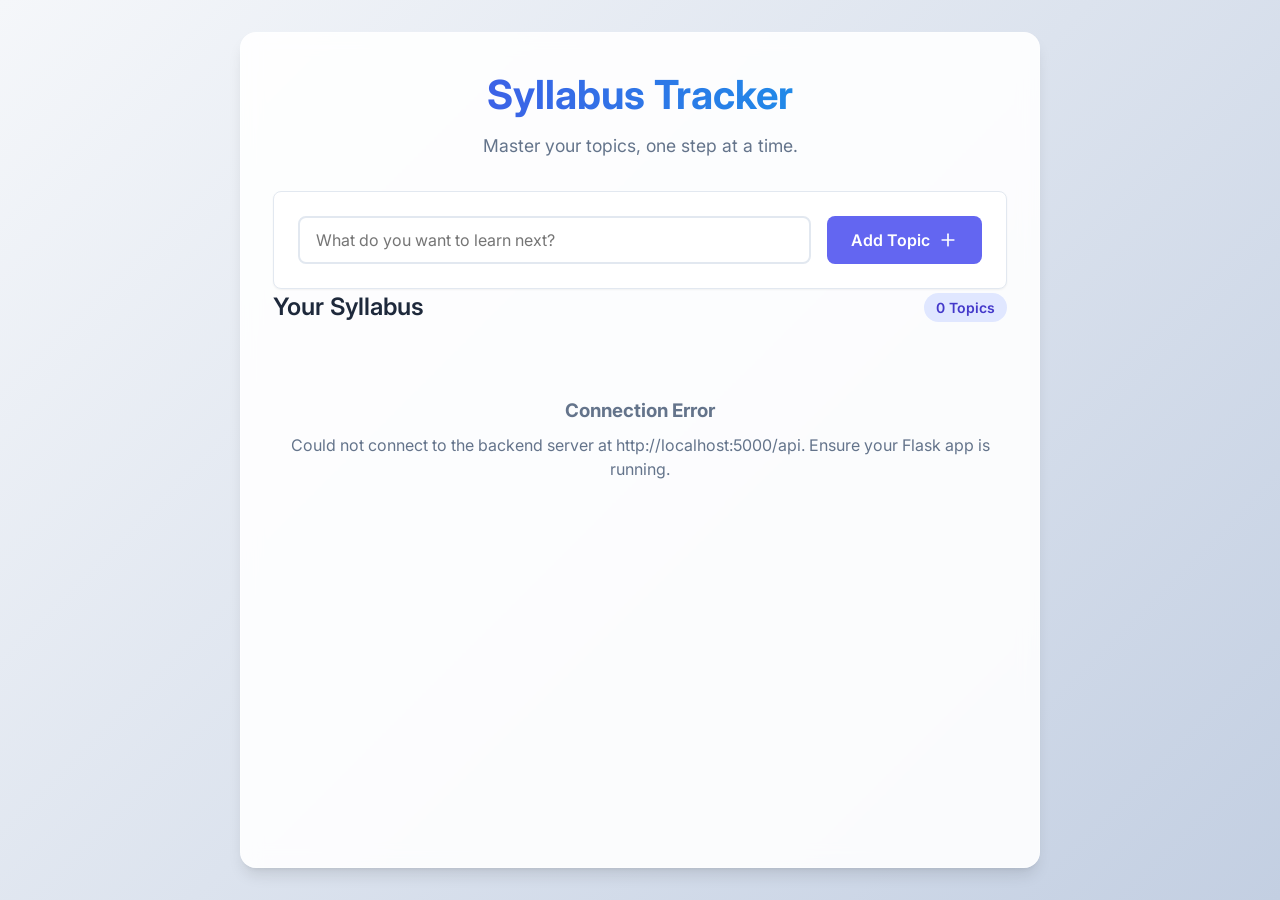
<file: frontend/index.html>
<!DOCTYPE html>
<html lang="en">
<head>
    <meta charset="UTF-8">
    <meta name="viewport" content="width=device-width, initial-scale=1.0">
    <title>Study Syllabus Tracker</title>
    <!-- Google Fonts for modern typography -->
    <link href="https://fonts.googleapis.com/css2?family=Inter:wght@400;500;600;700&display=swap" rel="stylesheet">
    <link rel="stylesheet" href="styles.css">
</head>
<body>
    <div class="app-container">
        <header>
            <h1>Syllabus Tracker</h1>
            <p>Master your topics, one step at a time.</p>
        </header>

        <main>
            <section class="add-topic-section">
                <form id="add-topic-form">
                    <input type="text" id="topic-title" placeholder="What do you want to learn next?" required autocomplete="off">
                    <button type="submit" class="primary-btn">
                        <span>Add Topic</span>
                        <svg width="20" height="20" viewBox="0 0 24 24" fill="none" stroke="currentColor" stroke-width="2" stroke-linecap="round" stroke-linejoin="round"><line x1="12" y1="5" x2="12" y2="19"></line><line x1="5" y1="12" x2="19" y2="12"></line></svg>
                    </button>
                </form>
            </section>

            <section class="topics-board">
                <div class="topics-header">
                    <h2>Your Syllabus</h2>
                    <div class="stats" id="stats-counter">0 Topics</div>
                </div>
                <div class="topics-grid" id="topics-grid">
                    <!-- Topics will be dynamically populated here -->
                </div>
            </section>
        </main>
    </div>

    <!-- Template for a single topic card (cloned via JS) -->
    <template id="topic-card-template">
        <div class="topic-card fade-in" data-id="">
            <div class="topic-content">
                <h3 class="topic-title"></h3>
            </div>
            <div class="topic-actions">
                <div class="status-wrapper">
                    <select class="status-select">
                        <option value="Not Started">Not Started</option>
                        <option value="In Progress">In Progress</option>
                        <option value="Mastered">Mastered</option>
                    </select>
                </div>
                <button class="delete-btn" aria-label="Delete Topic">
                    <svg viewBox="0 0 24 24" fill="none" stroke="currentColor" stroke-width="2" stroke-linecap="round" stroke-linejoin="round"><polyline points="3 6 5 6 21 6"></polyline><path d="M19 6v14a2 2 0 0 1-2 2H7a2 2 0 0 1-2-2V6m3 0V4a2 2 0 0 1 2-2h4a2 2 0 0 1 2 2v2"></path></svg>
                </button>
            </div>
        </div>
    </template>

    <script src="script.js"></script>
</body>
</html>
</file>
<file: frontend/styles.css>
/* Base styles and CSS variables */
:root {
    --bg-gradient: linear-gradient(135deg, #f5f7fa 0%, #c3cfe2 100%);
    --card-bg: rgba(255, 255, 255, 0.9);
    --text-primary: #1e293b;
    --text-secondary: #64748b;
    --primary-color: #6366f1;
    --primary-hover: #4f46e5;
    
    /* Status Colors */
    --status-not-started-bg: #f1f5f9;
    --status-not-started-text: #64748b;
    --status-in-progress-bg: #fef08a;
    --status-in-progress-text: #854d0e;
    --status-mastered-bg: #bbf7d0;
    --status-mastered-text: #166534;
    
    --shadow-sm: 0 1px 2px 0 rgb(0 0 0 / 0.05);
    --shadow-md: 0 4px 6px -1px rgb(0 0 0 / 0.1), 0 2px 4px -2px rgb(0 0 0 / 0.1);
    --shadow-lg: 0 10px 15px -3px rgb(0 0 0 / 0.1), 0 4px 6px -4px rgb(0 0 0 / 0.1);
    --radius-md: 0.5rem;
    --radius-lg: 1rem;
    --radius-full: 9999px;
}

* {
    margin: 0;
    padding: 0;
    box-sizing: border-box;
}

body {
    font-family: 'Inter', -apple-system, BlinkMacSystemFont, "Segoe UI", Roboto, Helvetica, Arial, sans-serif;
    background: var(--bg-gradient);
    color: var(--text-primary);
    min-height: 100vh;
    line-height: 1.5;
    display: flex;
    justify-content: center;
    padding: 2rem 1rem;
}

.app-container {
    width: 100%;
    max-width: 800px;
    background: var(--card-bg);
    backdrop-filter: blur(10px);
    border-radius: var(--radius-lg);
    box-shadow: var(--shadow-lg);
    padding: 2rem;
    display: flex;
    flex-direction: column;
    gap: 2rem;
    border: 1px solid rgba(255, 255, 255, 0.4);
}

header {
    text-align: center;
}

header h1 {
    font-size: 2.5rem;
    font-weight: 700;
    background: linear-gradient(to right, #4f46e5, #0ea5e9);
    -webkit-background-clip: text;
    -webkit-text-fill-color: transparent;
    margin-bottom: 0.5rem;
}

header p {
    color: var(--text-secondary);
    font-size: 1.1rem;
}

/* Form Styles */
.add-topic-section {
    background: #ffffff;
    padding: 1.5rem;
    border-radius: var(--radius-md);
    box-shadow: var(--shadow-sm);
    border: 1px solid #e2e8f0;
}

#add-topic-form {
    display: flex;
    gap: 1rem;
}

#topic-title {
    flex: 1;
    padding: 0.75rem 1rem;
    font-size: 1rem;
    border: 2px solid #e2e8f0;
    border-radius: var(--radius-md);
    outline: none;
    transition: all 0.3s ease;
    font-family: inherit;
}

#topic-title:focus {
    border-color: var(--primary-color);
    box-shadow: 0 0 0 3px rgba(99, 102, 241, 0.2);
}

.primary-btn {
    display: flex;
    align-items: center;
    gap: 0.5rem;
    background: var(--primary-color);
    color: white;
    border: none;
    padding: 0.75rem 1.5rem;
    font-size: 1rem;
    font-weight: 600;
    border-radius: var(--radius-md);
    cursor: pointer;
    transition: all 0.3s ease;
    font-family: inherit;
}

.primary-btn:hover {
    background: var(--primary-hover);
    transform: translateY(-1px);
    box-shadow: var(--shadow-md);
}

.primary-btn:active {
    transform: translateY(0);
}

/* Topics Board */
.topics-header {
    display: flex;
    justify-content: space-between;
    align-items: center;
    margin-bottom: 1.5rem;
}

.topics-header h2 {
    font-size: 1.5rem;
    font-weight: 600;
}

.stats {
    background: #e0e7ff;
    color: #4338ca;
    padding: 0.25rem 0.75rem;
    border-radius: var(--radius-full);
    font-size: 0.875rem;
    font-weight: 600;
}

.topics-grid {
    display: flex;
    flex-direction: column;
    gap: 1rem;
}

/* Topic Card */
.topic-card {
    display: flex;
    justify-content: space-between;
    align-items: center;
    background: #ffffff;
    padding: 1.25rem 1.5rem;
    border-radius: var(--radius-md);
    box-shadow: var(--shadow-sm);
    border: 1px solid #e2e8f0;
    transition: all 0.3s ease;
}

.topic-card:hover {
    box-shadow: var(--shadow-md);
    transform: translateY(-2px);
    border-color: #cbd5e1;
}

.topic-title {
    font-size: 1.125rem;
    font-weight: 500;
}

.topic-actions {
    display: flex;
    align-items: center;
    gap: 1rem;
}

/* Custom Select Dropdown that looks like a Status Pill */
.status-wrapper {
    position: relative;
}

.status-select {
    appearance: none;
    -webkit-appearance: none;
    padding: 0.5rem 2rem 0.5rem 1rem;
    font-size: 0.875rem;
    font-weight: 600;
    border: none;
    border-radius: var(--radius-full);
    cursor: pointer;
    transition: all 0.3s ease;
    font-family: inherit;
    outline: none;
}

/* The arrow for the custom select */
.status-wrapper::after {
    content: "▼";
    font-size: 0.6rem;
    position: absolute;
    right: 0.8rem;
    top: 50%;
    transform: translateY(-50%);
    pointer-events: none;
    color: inherit;
}

/* Status Select Modifiers */
.status-select[data-status="Not Started"] {
    background-color: var(--status-not-started-bg);
    color: var(--status-not-started-text);
}
.status-select[data-status="In Progress"] {
    background-color: var(--status-in-progress-bg);
    color: var(--status-in-progress-text);
}
.status-select[data-status="Mastered"] {
    background-color: var(--status-mastered-bg);
    color: var(--status-mastered-text);
}

.delete-btn {
    background: transparent;
    border: none;
    color: #cbd5e1;
    cursor: pointer;
    padding: 0.5rem;
    border-radius: var(--radius-md);
    transition: all 0.2s ease;
    display: flex;
    align-items: center;
    justify-content: center;
}

.delete-btn svg {
    width: 20px;
    height: 20px;
}

.delete-btn:hover {
    color: #ef4444;
    background: #fee2e2;
}

/* Empty State */
.empty-state {
    text-align: center;
    padding: 3rem 1rem;
    color: var(--text-secondary);
}

.empty-state p {
    margin-top: 0.5rem;
}

/* Animations */
.fade-in {
    animation: fadeIn 0.4s ease-out forwards;
}

.fade-out {
    animation: fadeOut 0.3s ease-in forwards;
}

@keyframes fadeIn {
    from { opacity: 0; transform: translateY(10px); }
    to { opacity: 1; transform: translateY(0); }
}

@keyframes fadeOut {
    from { opacity: 1; transform: scale(1); }
    to { opacity: 0; transform: scale(0.95); }
}

/* Responsive adjustments */
@media (max-width: 600px) {
    .topic-card {
        flex-direction: column;
        align-items: flex-start;
        gap: 1rem;
    }
    
    .topic-actions {
        width: 100%;
        justify-content: space-between;
    }

    #add-topic-form {
        flex-direction: column;
    }
    
    .primary-btn {
        justify-content: center;
    }
}
</file>
